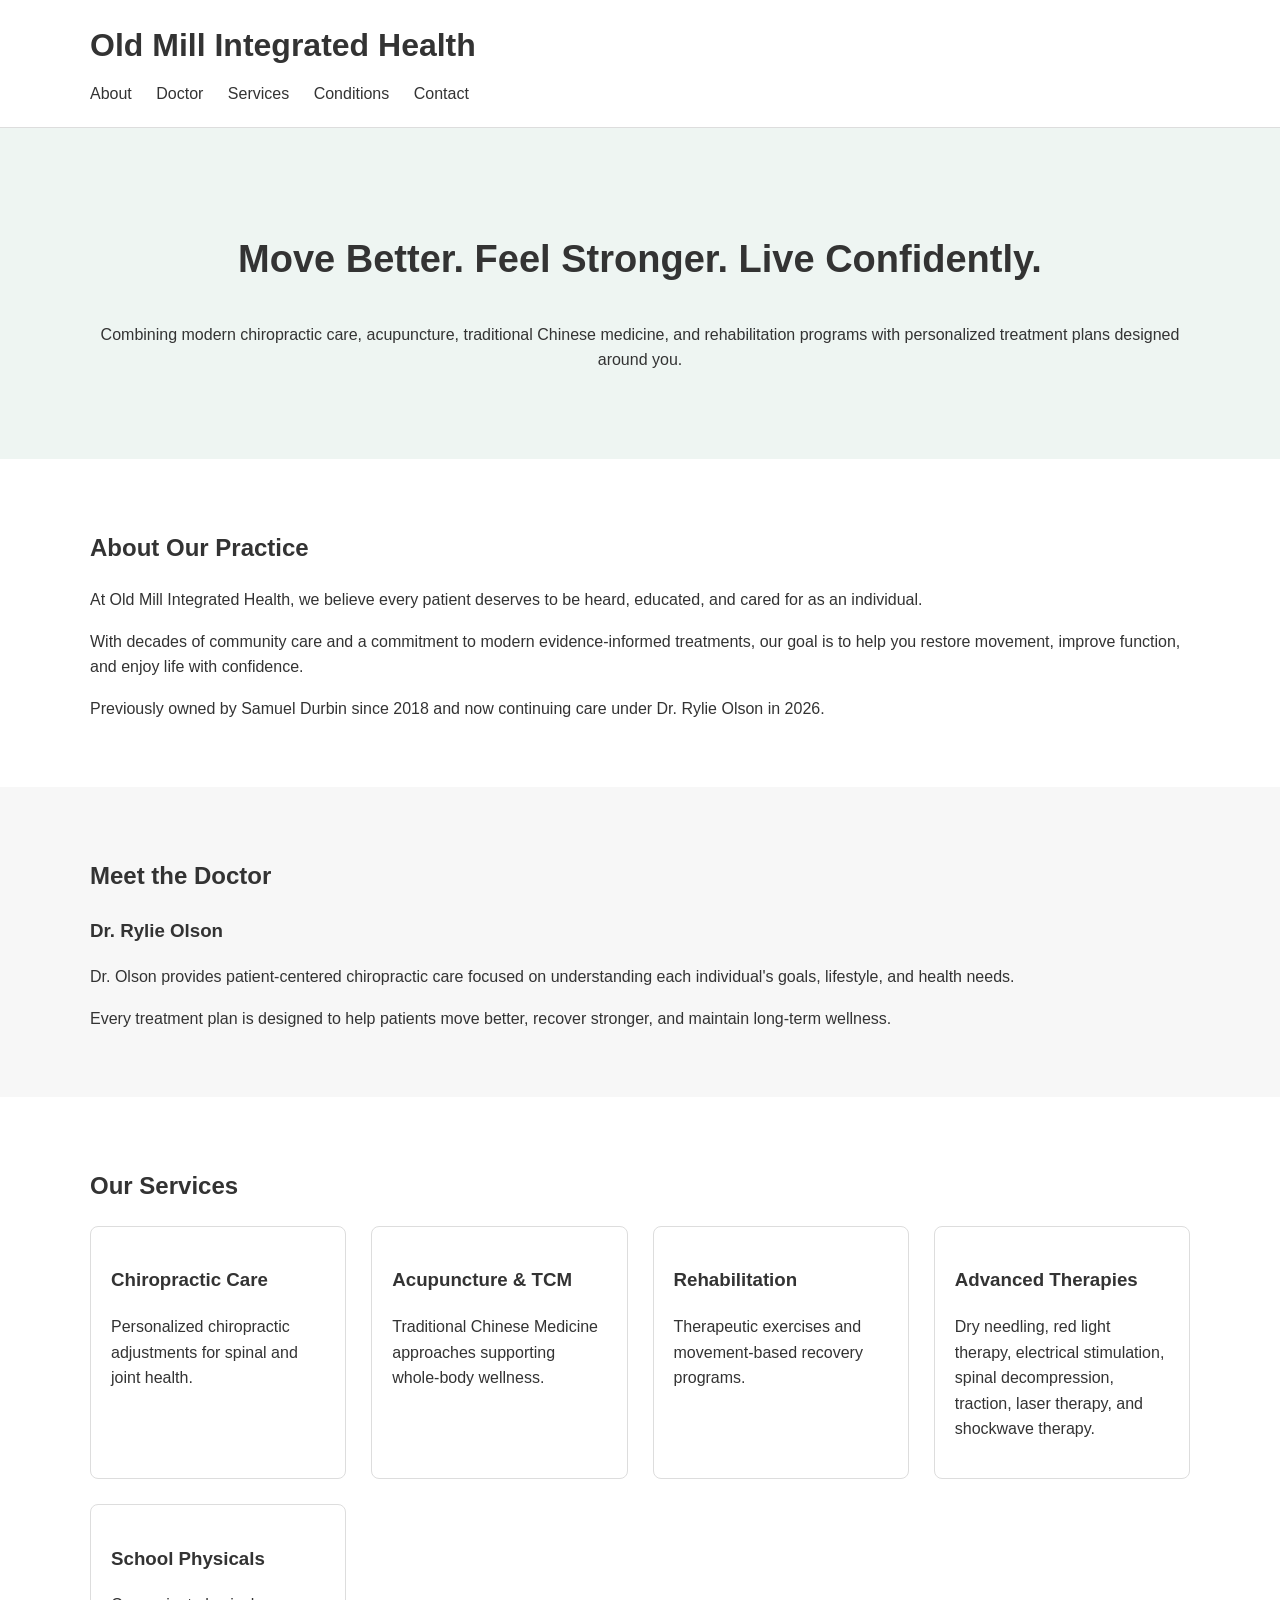
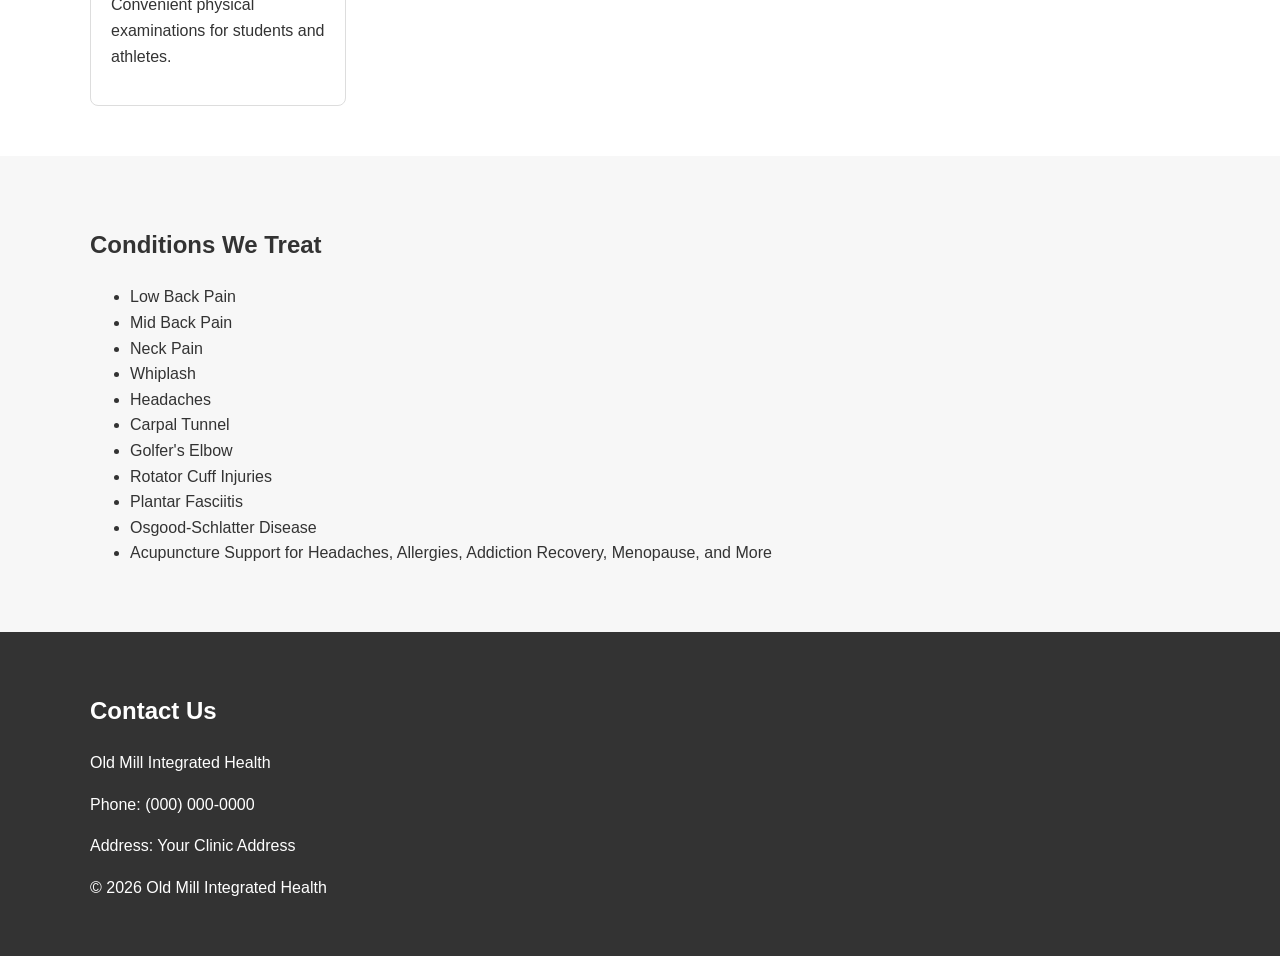
<file: index.html>
<!DOCTYPE html>
<html lang="en">
<head>
    <meta charset="UTF-8">
    <meta name="viewport" content="width=device-width, initial-scale=1.0">
    <title>Old Mill Integrated Health</title>
    <link rel="stylesheet" href="style.css">
</head>

<body>

<header>
    <div class="container">
        <h1>Old Mill Integrated Health</h1>
        <nav>
            <a href="#about">About</a>
            <a href="#doctor">Doctor</a>
            <a href="#services">Services</a>
            <a href="#conditions">Conditions</a>
            <a href="#contact">Contact</a>
        </nav>
    </div>
</header>


<section class="hero">
    <div class="container">
        <h2>Move Better. Feel Stronger. Live Confidently.</h2>
        <p>
            Combining modern chiropractic care, acupuncture, traditional Chinese medicine,
            and rehabilitation programs with personalized treatment plans designed around you.
        </p>
    </div>
</section>


<section id="about" class="section">
    <div class="container">
        <h2>About Our Practice</h2>

        <p>
            At Old Mill Integrated Health, we believe every patient deserves to be heard,
            educated, and cared for as an individual.
        </p>

        <p>
            With decades of community care and a commitment to modern evidence-informed
            treatments, our goal is to help you restore movement, improve function,
            and enjoy life with confidence.
        </p>

        <p>
            Previously owned by Samuel Durbin since 2018 and now continuing care under
            Dr. Rylie Olson in 2026.
        </p>

    </div>
</section>


<section id="doctor" class="section light">
    <div class="container">
        <h2>Meet the Doctor</h2>

        <h3>Dr. Rylie Olson</h3>

        <p>
            Dr. Olson provides patient-centered chiropractic care focused on understanding
            each individual's goals, lifestyle, and health needs.
        </p>

        <p>
            Every treatment plan is designed to help patients move better,
            recover stronger, and maintain long-term wellness.
        </p>

    </div>
</section>


<section id="services" class="section">

    <div class="container">

        <h2>Our Services</h2>

        <div class="grid">

            <div>
                <h3>Chiropractic Care</h3>
                <p>Personalized chiropractic adjustments for spinal and joint health.</p>
            </div>

            <div>
                <h3>Acupuncture & TCM</h3>
                <p>Traditional Chinese Medicine approaches supporting whole-body wellness.</p>
            </div>

            <div>
                <h3>Rehabilitation</h3>
                <p>Therapeutic exercises and movement-based recovery programs.</p>
            </div>

            <div>
                <h3>Advanced Therapies</h3>
                <p>
                    Dry needling, red light therapy, electrical stimulation,
                    spinal decompression, traction, laser therapy, and shockwave therapy.
                </p>
            </div>

            <div>
                <h3>School Physicals</h3>
                <p>Convenient physical examinations for students and athletes.</p>
            </div>

        </div>

    </div>

</section>



<section id="conditions" class="section light">

<div class="container">

<h2>Conditions We Treat</h2>

<ul>
<li>Low Back Pain</li>
<li>Mid Back Pain</li>
<li>Neck Pain</li>
<li>Whiplash</li>
<li>Headaches</li>
<li>Carpal Tunnel</li>
<li>Golfer's Elbow</li>
<li>Rotator Cuff Injuries</li>
<li>Plantar Fasciitis</li>
<li>Osgood-Schlatter Disease</li>
<li>Acupuncture Support for Headaches, Allergies, Addiction Recovery, Menopause, and More</li>
</ul>

</div>

</section>



<footer id="contact">

<div class="container">

<h2>Contact Us</h2>

<p>
Old Mill Integrated Health
</p>

<p>
Phone: (000) 000-0000
</p>

<p>
Address: Your Clinic Address
</p>

<p>
© 2026 Old Mill Integrated Health
</p>

</div>

</footer>


</body>
</html>
</file>
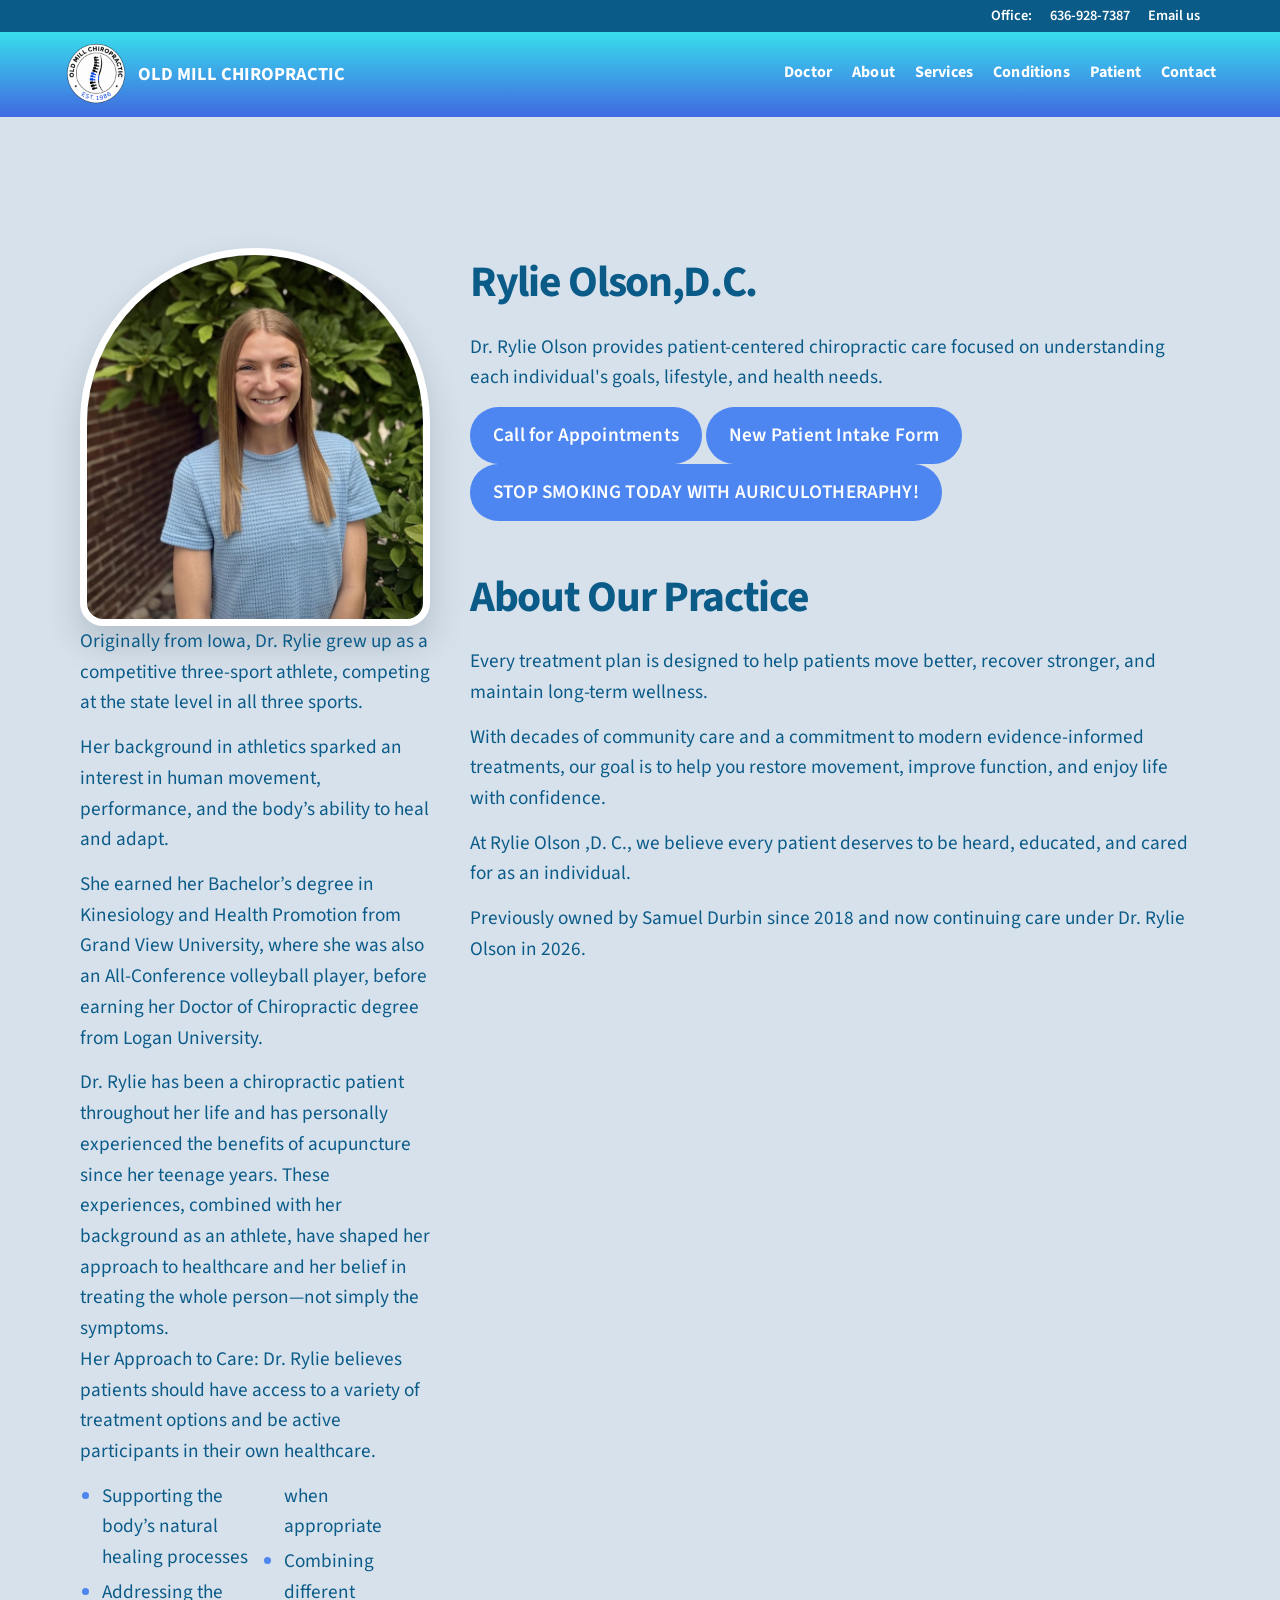
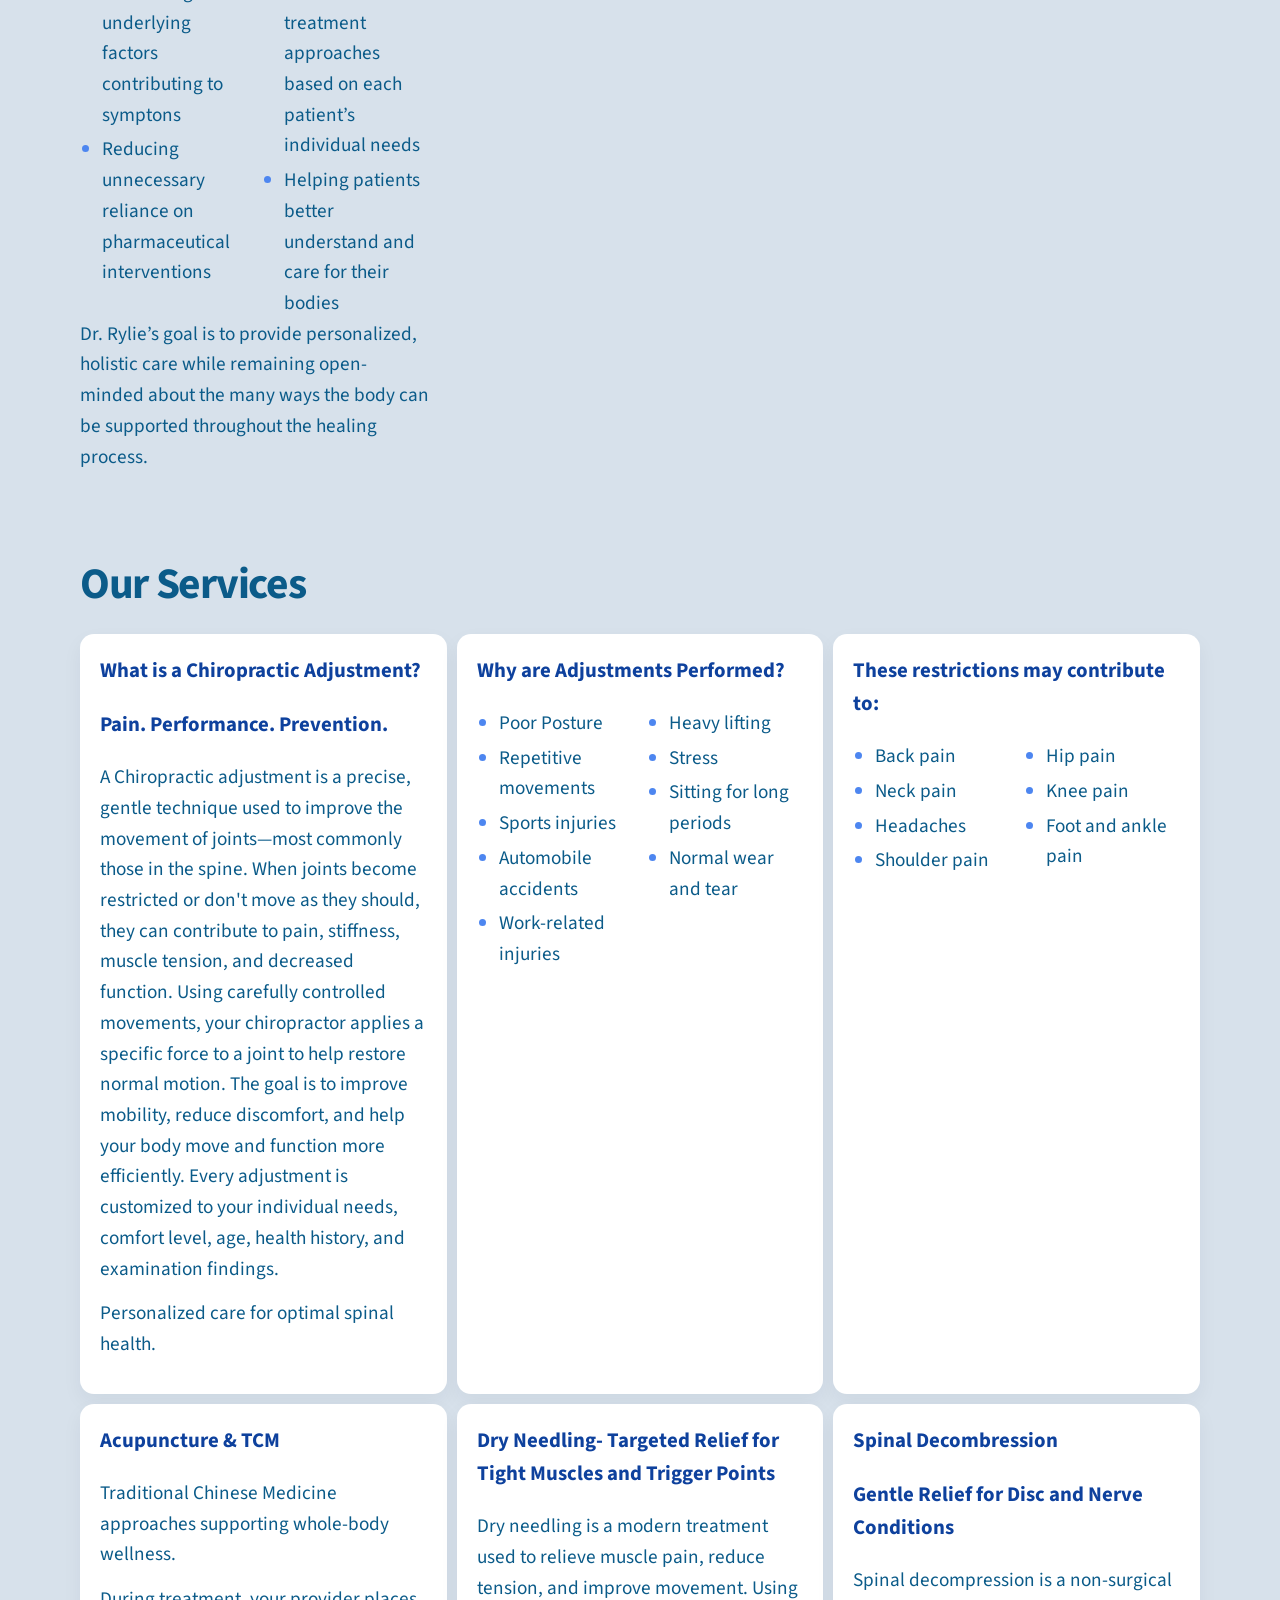
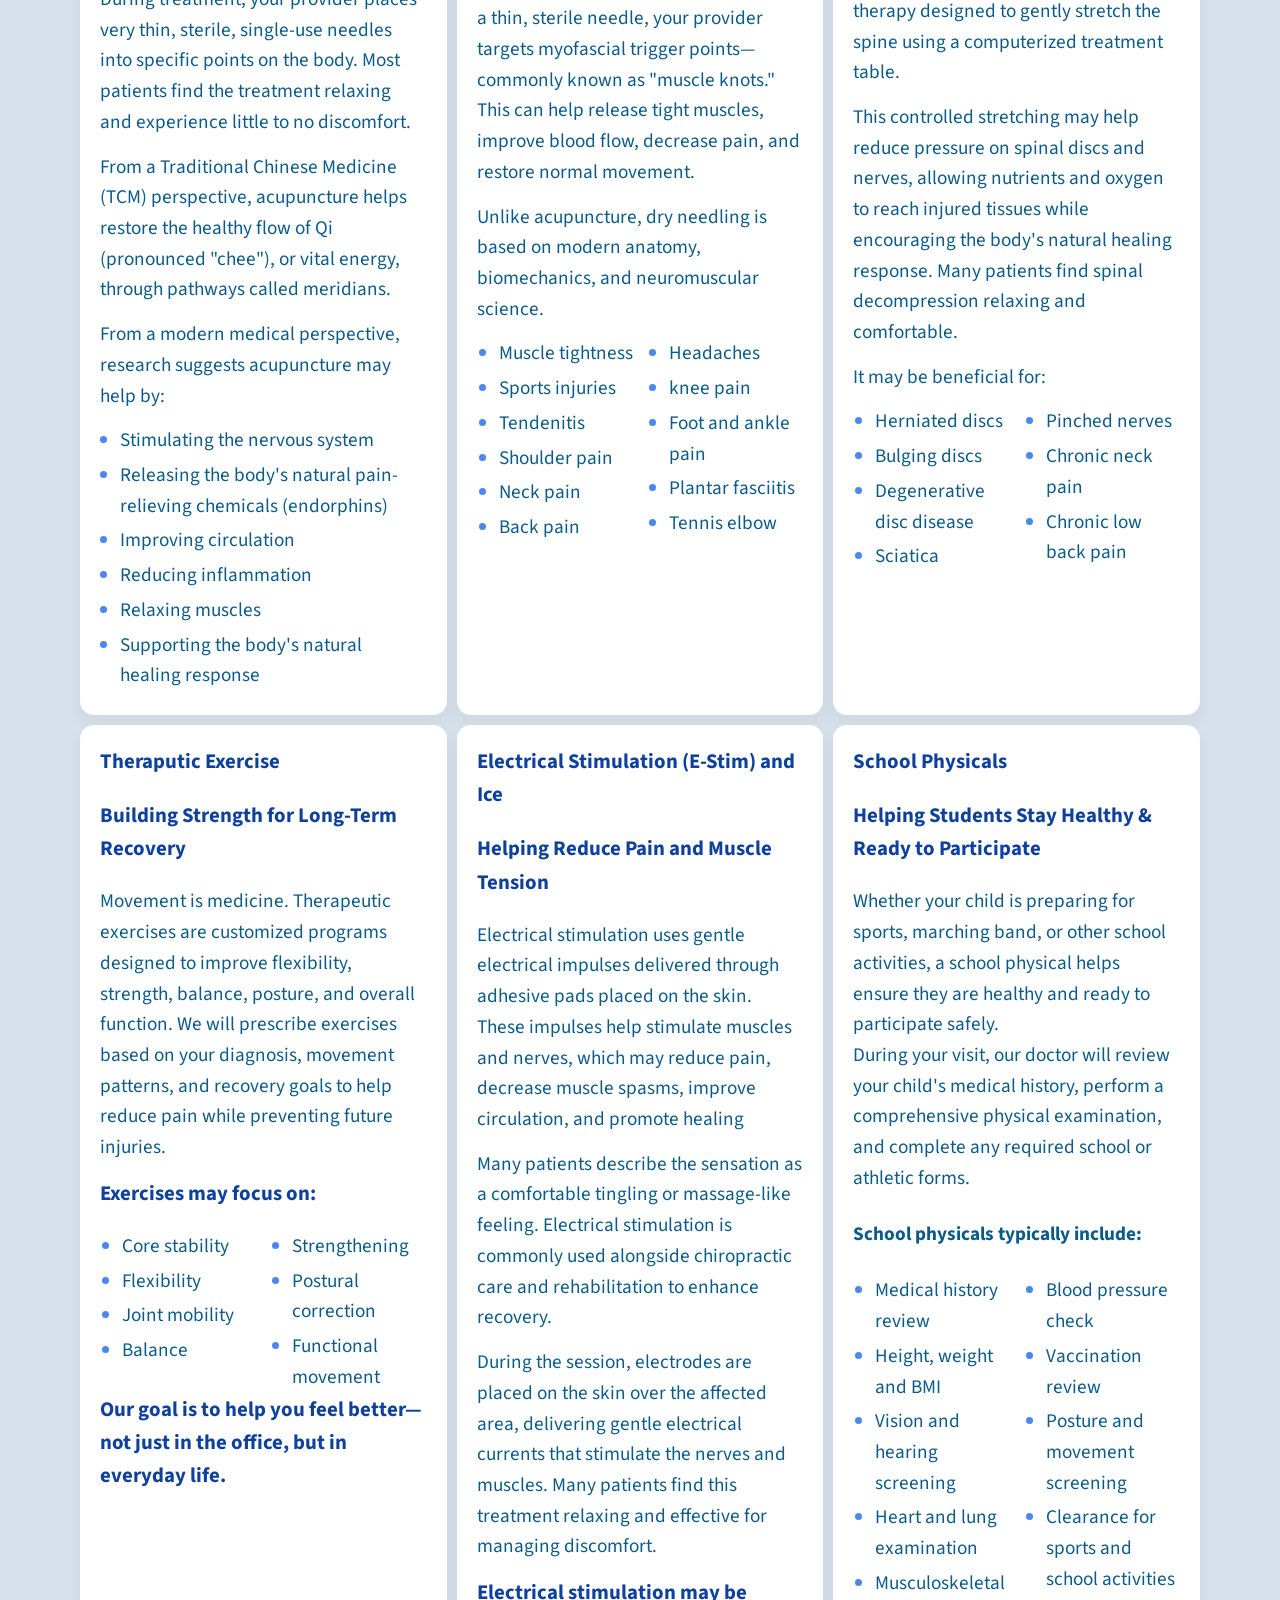
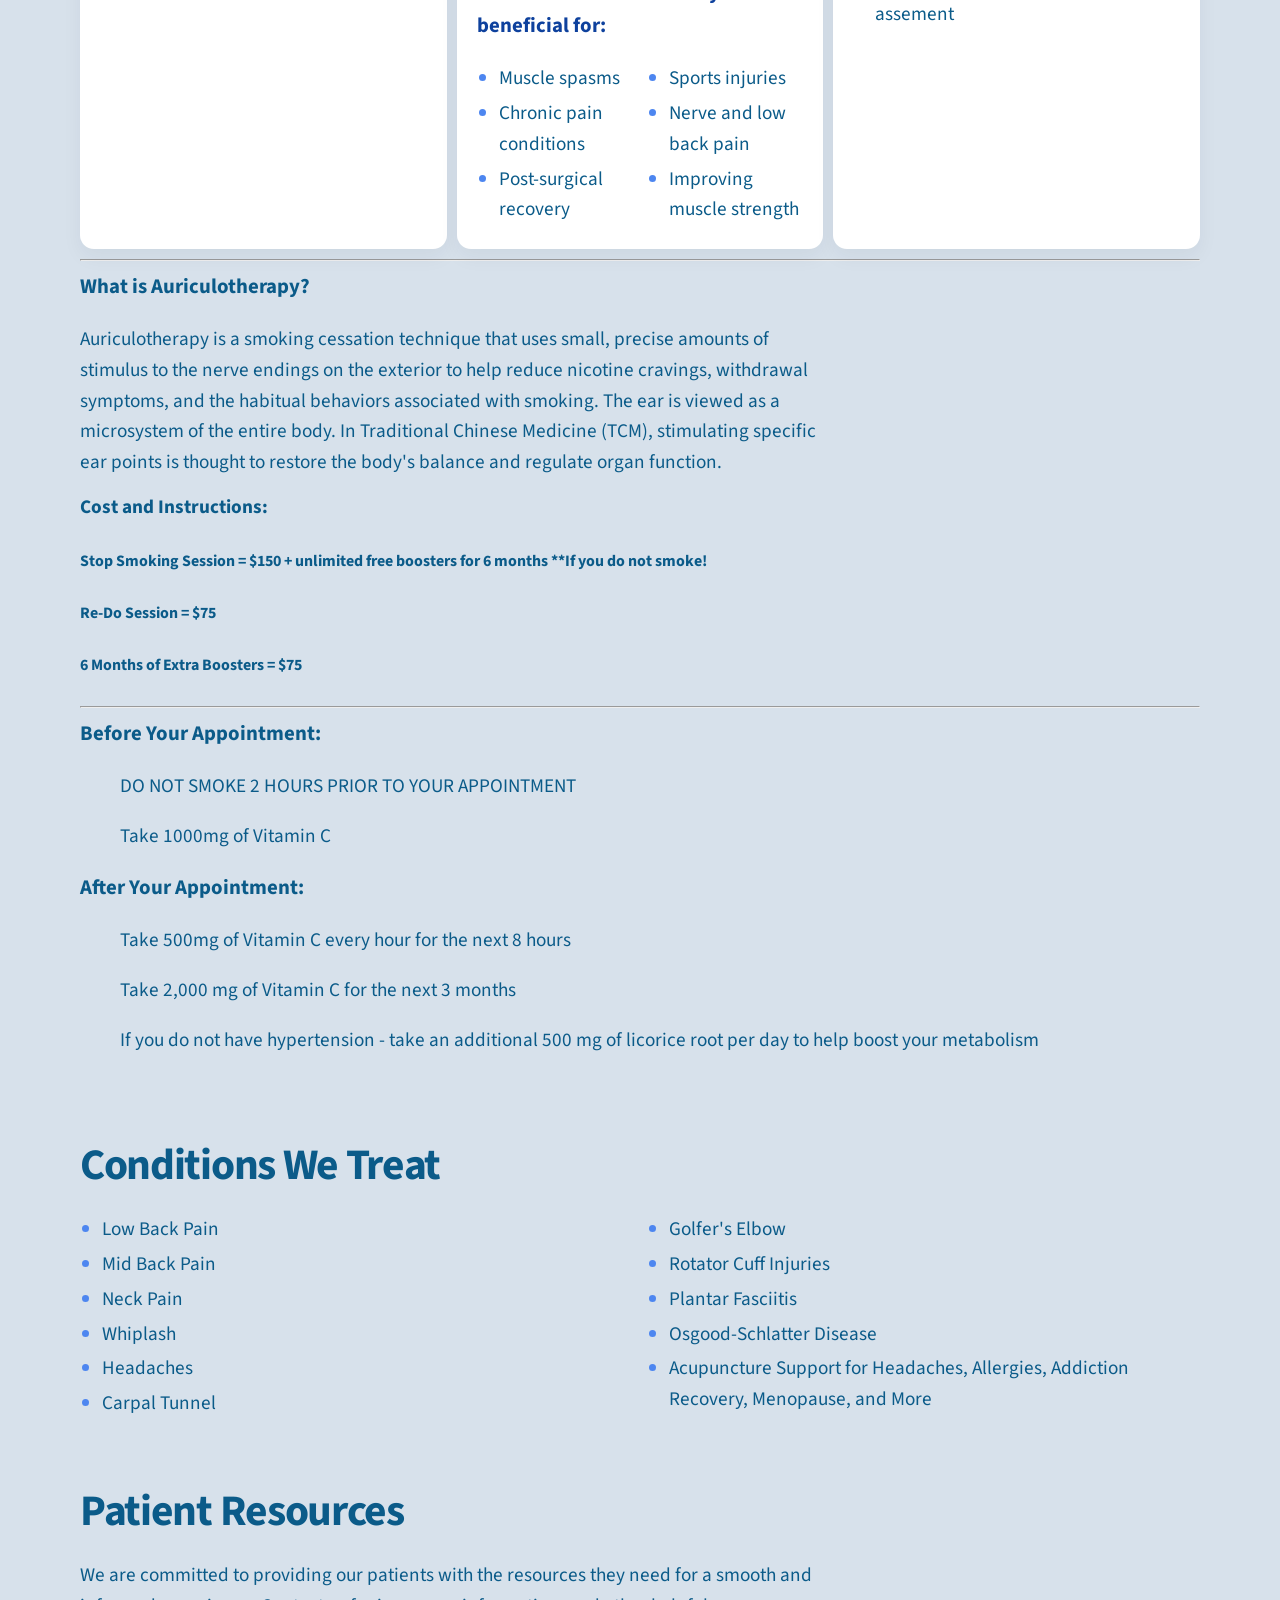
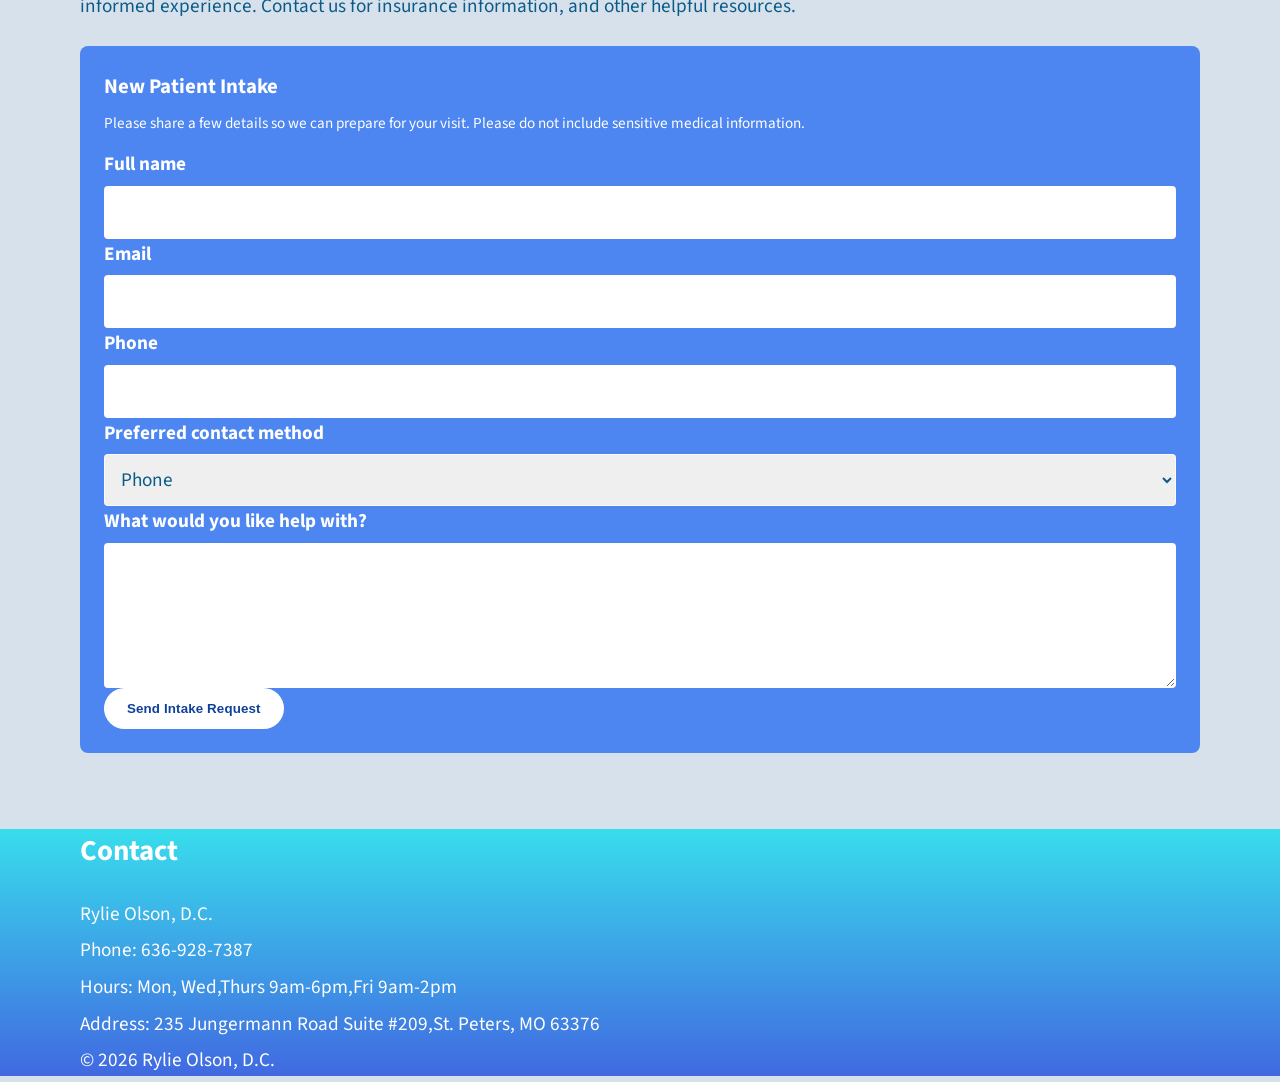
<file: docs/index.html>
<!DOCTYPE html>
<html lang="en">

<head>
    <meta charset="UTF-8">
    <meta name="viewport" content="width=device-width, initial-scale=1.0">
    <title>RylieOlson,D.C.</title>
    <link rel="preconnect" href="https://fonts.googleapis.com">
    <link rel="preconnect" href="https://fonts.gstatic.com" crossorigin>
    <link
        href="https://fonts.googleapis.com/css2?family=Source+Sans+3:opsz,wght@8..60,400;8..60,500;8..60,600;8..60,700&display=swap"
        rel="stylesheet">
    <link rel="stylesheet" href="style.css">
</head>

<body>
    <div class="top-contact">
        <div class="container">
            <span>Office:</span>
            <a href="tel:6369287387" aria-label="Call 636-928-7387">636-928-7387</a>
            <a href="mailto:dr.rylieolson@gmail.com" aria-label="Email us">Email us</a>
        </div>
    </div>

    <nav class="navbar" aria-label="Primary navigation">
        <div class="container-fluid">
            <a class="navbar-brand" href="#doctor" aria-label="Old Mill Chiropractic home">
                <img src="img/old-mill-chiropractic-logo.png" alt="Old Mill Chiropractic">
                <span class="brand-name">OLD MILL CHIROPRACTIC</span>
            </a>
            <button class="navbar-toggler" type="button" aria-controls="navbarNav" aria-expanded="false"
                aria-label="Open navigation menu">
                <span aria-hidden="true"></span>
                <span aria-hidden="true"></span>
                <span aria-hidden="true"></span>
            </button>
            <div class="navbar-collapse" id="navbarNav">
                <div id="site-navigation" tabindex="-1">
                    <ul class="navbar-nav">
                        <li class="nav-item"><a class="nav-link" href="#doctor">Doctor</a></li>
                        <li class="nav-item"><a class="nav-link" href="#about">About</a></li>
                        <li class="nav-item dropdown">
                            <button class="nav-link dropdown-toggle" type="button" aria-expanded="false"
                                aria-controls="services-menu">Services</button>
                            <ul class="dropdown-menu" id="services-menu">
                                <li><a class="dropdown-item" href="#services">Services</a></li>
                                <li><a class="dropdown-item" href="#chiropractic-adjustments">Chiropractic
                                        Adjustments</a></li>
                                <li><a class="dropdown-item" href="#acupuncture">Acupuncture &amp; TCM</a></li>
                                <li><a class="dropdown-item" href="#dry-needling">Dry Needling</a></li>
                                <li><a class="dropdown-item" href="#spinal-decompression">Spinal Decompression</a></li>
                                <li><a class="dropdown-item" href="#therapeutic-exercise">Therapeutic Exercise</a></li>
                               <li><a class="dropdown-item" href="#electrical-stimulation">Electrical Stimulation</a></li></li>
                                <li><a class="dropdown-item" href="#auriculotherapy">Auriculotherapy</a></li>
                                <li><a class="dropdown-item" href="#school-physicals">School Physicals</a></li>
                                
                            
                            </ul>
                        </li>
                        <li class="nav-item dropdown">
                            <button class="nav-link dropdown-toggle" type="button" aria-expanded="false"
                                aria-controls="conditions-menu">Conditions</button>
                            <ul class="dropdown-menu" id="conditions-menu">
                                <li><a class="dropdown-item" href="#conditions">Conditions We Treat</a></li>
                                <li><a class="dropdown-item" href="#low-back-pain">Low Back Pain</a></li>
                                <li><a class="dropdown-item" href="#mid-back-pain">Mid Back Pain</a></li>
                                <li><a class="dropdown-item" href="#neck-pain">Neck Pain</a></li>
                                <li><a class="dropdown-item" href="#whiplash">Whiplash</a></li>
                                <li><a class="dropdown-item" href="#headaches">Headaches</a></li>
                                <li><a class="dropdown-item" href="#carpal-tunnel">Carpal Tunnel</a></li>
                                <li><a class="dropdown-item" href="#golfers-elbow">Golfer's Elbow</a></li>
                                <li><a class="dropdown-item" href="#rotator-cuff-injuries">Rotator Cuff Injuries</a> </li>
                                <li><a class="dropdown-item" href="#plantar-fasciitis">Plantar Fasciitis</a></li>
                                <li><a class="dropdown-item" href="#osgood-schlatter-disease">Osgood-Schlatter Disease</a></li>
                                <li><a class="dropdown-item" href="#acupuncture-support">Acupuncture Support</a></li>
                            </ul>
                        </li>
                        <li class="nav-item"><a class="nav-link" href="#patients">Patient</a></li>
                        <li class="nav-item"><a class="nav-link" href="#contact">Contact</a></li>
                    </ul>
                </div>
            </div>
        </div>
    </nav>

    <main id="main" class="section-main --linen">

        <section id="doctor" class="section">
            <div class="container doctor-layout">
                <div class="doctor-profile">
                    <img class="doctor-photo pt-100" src="img/rylie-olson-profile.jpg" alt="Dr. Rylie Olson photo">
                    <p>Originally from Iowa, Dr. Rylie grew up as a competitive three-sport athlete, competing at the
                        state level in all three sports.</p>
                    <p> Her background in athletics sparked an interest in human movement, performance, and the body’s
                        ability to heal and adapt.</p>
                    <p>
                        She earned her Bachelor’s degree in Kinesiology and Health Promotion from Grand View University,
                        where she was also an All-Conference volleyball player, before earning her Doctor of
                        Chiropractic degree from Logan University.
                    </p>
                    <p>
                        Dr. Rylie has been a chiropractic patient throughout her life and has personally experienced the
                        benefits of acupuncture since her teenage years. These experiences, combined with her background
                        as an athlete, have shaped her approach to healthcare and her belief in treating the whole
                        person—not simply the symptoms.<br>

                        Her Approach to Care:
                        Dr. Rylie believes patients should have access to a variety of treatment options and be active
                        participants in their own healthcare.<br>

                    
                    <ul class=" Her approach focuses">
                        
                        <li>Supporting the body’s natural healing processes</li>
                        <li>Addressing the underlying factors contributing to symptons</li>
                        <li>Reducing unnecessary reliance on pharmaceutical interventions when appropriate</li>
                        <li>Combining different treatment approaches based on each patient’s individual needs</li>
                        <li>Helping patients better understand and care for their bodies</li>
                    </ul>
                    <p>
                        Dr. Rylie’s goal is to provide personalized, holistic care while remaining open-minded about the
                        many ways the body can be supported throughout the healing process.
                    </p>
                </div>
                <div class="doctor-copy">
                    <h2> Rylie Olson,D.C. </h2>
                    <p>Dr. Rylie Olson provides patient-centered chiropractic care focused on understanding each
                        individual's goals, lifestyle, and health needs.
                    </p>
                   
                    <p>
                        <a class="button" href="tel:6369287387" aria-label="Call 636-928-7387">Call for Appointments</a>
                                                <a class="button" href="#patients">New Patient Intake Form</a>
                        <a class="button" href="#auriculotherapy">STOP SMOKING TODAY WITH AURICULOTHERAPHY!</a>
                          </p>
                    <section id="about" class="section">
                        <h2>About Our Practice</h2>
                        <p>Every treatment plan is designed to help patients move better, recover stronger, and maintain
                            long-term wellness.</p>

                        <p>With decades of community care and a commitment to modern evidence-informed treatments, our
                            goal is to help you restore movement, improve function, and enjoy life with confidence.</p>

                        <p>At Rylie Olson ,D. C., we believe every patient deserves to be heard, educated, and cared for
                            as an individual.</p>
                        <p>Previously owned by Samuel Durbin since 2018 and now continuing care under Dr. Rylie Olson in
                            2026.</p>
                    
                        
                    </p>
                </div>
            </div>
        </section>

        <section id="services" class="section">
            <div class="container">
                <h2>Our Services</h2>
                <div class="grid">
                    <div class="grid-container">
                       
                        <article id="chiropractic-adjustments">
                            <h3>What is a Chiropractic Adjustment?</h3>
                            <h3>Pain. Performance. Prevention. </h3>
                            <p>A Chiropractic adjustment is a precise, gentle technique used to improve the movement of
                                joints—most commonly those in the spine. When joints become restricted or don't move as
                                they should, they can contribute to pain, stiffness, muscle tension, and decreased
                                function.
                                Using carefully controlled movements, your chiropractor applies a specific force to a
                                joint to help restore normal motion. The goal is to improve mobility, reduce discomfort,
                                and help your body move and function more efficiently.
                                Every adjustment is customized to your individual needs, comfort level, age, health
                                history, and examination findings.</p>
                            <p>Personalized care for optimal spinal health.</p>
                        </article>
                        <article id="adjustment-reasons">
                            <h3>Why are Adjustments Performed?</h3>
                            <ul class="restrictive-list">
                                <li>Poor Posture</li>
                                <li>Repetitive movements</li>
                                <li>Sports injuries</li>
                                <li>Automobile accidents</li>
                                <li>Work-related injuries</li>
                                <li>Heavy lifting</li>
                                <li>Stress</li>
                                <li>Sitting for long periods</li>
                                <li>Normal wear and tear</li>
                            </ul>
                        </article>
                        <article id="related-conditions">
                            <h3> These restrictions may contribute to:</h3>
                            <ul class="contributing-restrictions-listlist">
                                <li>Back pain</li>
                                <li>Neck pain</li>
                                <li>Headaches</li>
                                <li>Shoulder pain</li>
                                <li>Hip pain</li>
                                <li>Knee pain</li>
                                <li>Foot and ankle pain</li>
                            </ul>
                        </article>

                        <article id="acupuncture">
                            <h3>Acupuncture &amp; TCM</h3>
                            <p>Traditional Chinese Medicine approaches supporting whole-body wellness.</p>
                            <p>During treatment, your provider places very thin, sterile, single-use needles into
                                specific points on the body. Most patients find the treatment relaxing and experience
                                little to no discomfort.</p>
                            <p>From a Traditional Chinese Medicine (TCM) perspective, acupuncture helps restore the
                                healthy flow of Qi (pronounced "chee"), or vital energy, through pathways called
                                meridians.</p>
                            <p>From a modern medical perspective, research suggests acupuncture may help by:</p>
                            <ul class="service-list">
                                <li>Stimulating the nervous system</li>
                                <li>Releasing the body's natural pain-relieving chemicals (endorphins)</li>
                                <li>Improving circulation</li>
                                <li>Reducing inflammation</li>
                                <li>Relaxing muscles</li>
                                <li>Supporting the body's natural healing response</li>
                            </ul>
                        </article>

                        <article id="dry-needling">
                            <h3>Dry Needling- Targeted Relief for Tight Muscles and Trigger Points</h3>
                            <p>Dry needling is a modern treatment used to relieve muscle pain, reduce tension, and
                                improve movement.
                                Using a thin, sterile needle, your provider targets myofascial trigger points—commonly
                                known as "muscle knots." This can help release tight muscles, improve blood flow,
                                decrease pain, and restore normal movement.
                            </p>
                            Unlike acupuncture, dry needling is based on modern anatomy, biomechanics, and neuromuscular
                            science.
                            </p>
                            <ul class="dry needling -helpful-list">
                                <li>Muscle tightness</li>
                                <li>Sports injuries</li>
                                <li>Tendenitis</li>
                                <li>Shoulder pain</li>
                                <li>Neck pain</li>
                                <li>Back pain</li>
                                <li>Headaches</li>
                                <li>knee pain</li>
                                <li>Foot and ankle pain</li>
                                <li>Plantar fasciitis</li>
                                <li>Tennis elbow</li>
                            </ul>
                        </article>
                        <article id="spinal-decompression">
                            <h3>Spinal Decombression</h3>
                            <h3>Gentle Relief for Disc and Nerve Conditions</h3>
                            <p>Spinal decompression is a non-surgical therapy designed to gently stretch the spine using
                                a computerized treatment table.
                            </p>
                            <p>This controlled stretching may help reduce pressure on spinal discs and nerves, allowing
                                nutrients and oxygen to reach injured tissues while encouraging the body's natural
                                healing response.
                                Many patients find spinal decompression relaxing and comfortable.
                            </p>
                            <p> It may be beneficial for:</p>
                            <ul>
                                <li>Herniated discs</li>
                                <li>Bulging discs</li>
                                <li>Degenerative disc disease</li>
                                <li>Sciatica</li>
                                <li>Pinched nerves</li>
                                <li>Chronic neck pain</li>
                                <li>Chronic low back pain</li>
                            </ul>
                        </article>
                        <article id="therapeutic-exercise">
                            <h3>Theraputic Exercise</h3>
                            <h3>Building Strength for Long-Term Recovery</h3>
                            <p>
                                Movement is medicine. Therapeutic exercises are customized programs designed to improve
                                flexibility, strength, balance, posture, and overall function.
                                We will prescribe exercises based on your diagnosis, movement patterns, and recovery
                                goals to help reduce pain while preventing future injuries.
                            </p>
                            <h3>Exercises may focus on:</h3>
                            <ul>
                                <li>Core stability</li>
                                <li>Flexibility</li>
                                <li>Joint mobility</li>
                                <li>Balance</li>
                                <li>Strengthening</li>
                                <li>Postural correction</li>
                                <li>Functional movement</li>
                            </ul>
                            <h3>Our goal is to help you feel better—not just in the office, but in everyday life.
                            </h3>
                        </article>
                        <article id="electrical-stimulation">
                            <h3>Electrical Stimulation (E-Stim) and Ice</h3>
                            <h3>Helping Reduce Pain and Muscle Tension</h3>
                            <p>Electrical stimulation uses gentle electrical impulses delivered through adhesive pads placed on the skin.
                                These impulses help stimulate muscles and nerves, which may reduce pain, decrease muscle spasms, improve circulation, and promote healing
                            </p>
                            <p> Many patients describe the sensation as a comfortable tingling or massage-like feeling.
                                Electrical stimulation is commonly used alongside chiropractic care and rehabilitation to enhance recovery.
                            </p>
                           
                            <p>During the session, electrodes are placed on the skin over the affected area, delivering gentle
                                electrical currents that stimulate the nerves and muscles. Many patients find this treatment
                                relaxing and effective for managing discomfort.
                            </p>
                            <h3>Electrical stimulation may be beneficial for:</h3>
                            <ul>
                                <li>Muscle spasms</li>
                                <li>Chronic pain conditions</li>
                                <li>Post-surgical recovery</li>
                                <li>Sports injuries</li>
                                <li>Nerve and low back pain</li>
                                <li>Improving muscle strength</li>
                            </ul>
                        </article>
                         <article id="school-physicals">
                            <h3>School Physicals</h3>
                            <h3>Helping Students Stay Healthy & Ready to Participate
                            </h3>
                            <p>Whether your child is preparing for sports, marching band, or other school activities, a
                                school physical helps ensure they are healthy and ready to participate safely.<br>
                                During your visit, our doctor will review your child's medical history, perform a
                                comprehensive physical examination, and complete any required school or athletic forms.
                            </p>
                            <h4> School physicals typically include:</h4>
                            <ul>
                                <li>Medical history review</li>
                                <li>Height, weight and BMI</li>
                                <li>Vision and hearing screening</li>
                                <li>Heart and lung examination</li>
                                <li>Musculoskeletal assement</li>
                                <li>Blood pressure check</li>
                                <li>Vaccination review</li>
                                <li>Posture and movement screening</li>
                                <li>Clearance for sports and school activities</li>
                            </ul>
                        </article>
                    </div>   
                </div>
                <hr>
                 <div id="auriculotherapy">
                    <div>
                        <h3> What is Auriculotherapy?</h3>
                           <p> Auriculotherapy is a smoking cessation technique that uses small, precise amounts of stimulus to the nerve endings on the exterior to help reduce nicotine cravings, withdrawal symptoms, and the habitual behaviors associated with smoking. The ear is viewed as a microsystem of the entire body. In Traditional Chinese Medicine (TCM), stimulating specific ear points is thought to restore the body's balance and regulate organ function.
                            </p>
                            <p><strong>Cost and Instructions:</strong></p>
                                <h5>Stop Smoking Session = $150 + unlimited free boosters for 6 months **If you do not smoke!</h5>
                                <h5>Re-Do Session = $75</h5>
                               <h5> 6 Months of Extra Boosters = $75</h5>
                                <hr>
                               <h3>Before Your Appointment:</h3>
                                        <ol>DO NOT SMOKE 2 HOURS PRIOR TO YOUR APPOINTMENT</ol>
                                        <ol>Take 1000mg of Vitamin C</ol>    
                                
                                <h3>After Your Appointment: </h3>
                                        <ol>Take 500mg of Vitamin C every hour for the next 8 hours</ol>
                                        <ol>Take 2,000 mg of Vitamin C for the next 3 months</ol>
                                        <ol>If you do not have hypertension - take an additional 500 mg of licorice root per day to help boost your metabolism</ol>    
                    </div>
                </div>
        </section>
        <section id="conditions" class="section --linen">
            <div class="container">
                <h2>Conditions We Treat</h2>
                <ul>
                    <li id="low-back-pain">Low Back Pain</li>
                    <li id="mid-back-pain">Mid Back Pain</li>
                    <li id="neck-pain">Neck Pain</li>
                    <li id="whiplash">Whiplash</li>
                    <li id="headaches">Headaches</li>
                    <li id="carpal-tunnel">Carpal Tunnel</li>
                    <li id="golfers-elbow">Golfer's Elbow</li>
                    <li id="rotator-cuff-injuries">Rotator Cuff Injuries</li>
                    <li id="plantar-fasciitis">Plantar Fasciitis</li>
                    <li id="osgood-schlatter-disease">Osgood-Schlatter Disease</li>
                    <li id="acupuncture-support">Acupuncture Support for Headaches, Allergies, Addiction Recovery, Menopause, and More</li>
                </ul>
            </div>
        </section>

        <section id="patients" class="section --white">
            <div class="container">
                <h2>Patient Resources</h2>
                <p>We are committed to providing our patients with the resources they need for a smooth and informed
                    experience. Contact us for insurance information, and other helpful resources.
                </p>
                 <section class="patient-intake" aria-labelledby="patient-intake-heading">
                        <h3 id="patient-intake-heading">New Patient Intake</h3>
                        <p>Please share a few details so we can prepare for your visit. Please do not include sensitive medical information.</p>
                        <form action="mailto:dr.rylieolson@gmail.com" method="post" enctype="text/plain">
                            <div class="intake-field">
                                <label for="patient-name">Full name</label>
                                <input id="patient-name" name="patient-name" type="text" autocomplete="name" required>
                            </div>
                            <div class="intake-field">
                                <label for="patient-email">Email</label>
                                <input id="patient-email" name="patient-email" type="email" autocomplete="email" required>
                            </div>
                            <div class="intake-field">
                                <label for="patient-phone">Phone</label>
                                <input id="patient-phone" name="patient-phone" type="tel" autocomplete="tel" required>
                            </div>
                            <div class="intake-field">
                                <label for="preferred-contact">Preferred contact method</label>
                                <select id="preferred-contact" name="preferred-contact">
                                    <option value="phone">Phone</option>
                                    <option value="email">Email</option>
                                </select>
                            </div>
                            <div class="intake-field intake-field-wide">
                                <label for="visit-reason">What would you like help with?</label>
                                <textarea id="visit-reason" name="visit-reason" rows="4"></textarea>
                            </div>
                            <button class="button intake-submit" type="submit">Send Intake Request</button>
                        </form>
                    </section>

           </div>
        </section>
    </main>

    <footer id="contact">
        <div class="container">
            <h2>Contact</h2>
            <p>Rylie Olson, D.C.</p>
            <p>Phone: 636-928-7387</p>
            <p>Hours: Mon, Wed,Thurs 9am-6pm,Fri 9am-2pm </p>
            <p>Address: 235 Jungermann Road Suite #209,St. Peters, MO 63376 </p>
            <p>&copy; 2026 Rylie Olson, D.C.</p>
        </div>
    </footer>
    <script>
        const navToggle = document.querySelector('.navbar-toggler');
        const navCollapse = document.querySelector('.navbar-collapse');
        const dropdownToggles = document.querySelectorAll('.dropdown-toggle');

        const closeDropdowns = () => {
            dropdownToggles.forEach((toggle) => {
                document.getElementById(toggle.getAttribute('aria-controls')).classList.remove('is-open');
                toggle.setAttribute('aria-expanded', 'false');
            });
        };

        navToggle.addEventListener('click', () => {
            const isOpen = navCollapse.classList.toggle('is-open');
            navToggle.setAttribute('aria-expanded', isOpen);
            navToggle.setAttribute('aria-label', isOpen ? 'Close navigation menu' : 'Open navigation menu');
        });

        dropdownToggles.forEach((toggle) => {
            toggle.addEventListener('click', () => {
                const menu = document.getElementById(toggle.getAttribute('aria-controls'));
                const isOpen = !menu.classList.contains('is-open');
                closeDropdowns();
                menu.classList.toggle('is-open', isOpen);
                toggle.setAttribute('aria-expanded', isOpen);
            });
        });

        document.querySelectorAll('.nav-link:not(.dropdown-toggle), .dropdown-item').forEach((link) => {
            link.addEventListener('click', () => {
                closeDropdowns();
                navCollapse.classList.remove('is-open');
                navToggle.setAttribute('aria-expanded', 'false');
            });
        });

        document.addEventListener('click', (event) => {
            if (!event.target.closest('.dropdown')) {
                closeDropdowns();
            }
        });

        document.addEventListener('keydown', (event) => {
            if (event.key === 'Escape') {
                closeDropdowns();
            }
        });

        document.querySelectorAll('.back-to-nav').forEach((link) => {
            link.addEventListener('click', (event) => {
                event.preventDefault();
                window.scrollTo({ top: 0, behavior: 'smooth' });
                document.getElementById('site-navigation').focus({ preventScroll: true });
            });
        });
    </script>
</body>

</html>
</file>
<file: style.css>
* {
    box-sizing: border-box;
}

body {
    margin: 0;
    font-family: Arial, Helvetica, sans-serif;
    color: #333;
    line-height: 1.6;
}


.container {
    width: 90%;
    max-width: 1100px;
    margin: auto;
}


header {
    background: white;
    padding: 20px 0;
    border-bottom: 1px solid #ddd;
}


header h1 {
    margin: 0;
}


nav {
    margin-top: 10px;
}


nav a {
    margin-right: 20px;
    text-decoration: none;
    color: #333;
}


.hero {
    padding: 70px 0;
    background: #eef5f2;
    text-align: center;
}


.hero h2 {
    font-size: 38px;
}


.section {
    padding: 50px 0;
}


.light {
    background: #f7f7f7;
}


.grid {
    display: grid;
    grid-template-columns: repeat(auto-fit, minmax(250px,1fr));
    gap: 25px;
}


.grid div {
    padding: 20px;
    border: 1px solid #ddd;
    border-radius: 8px;
}


footer {
    background: #333;
    color: white;
    padding: 40px 0;
}


@media(max-width:700px){

    nav a {
        display:block;
        margin:10px 0;
    }

    .hero h2 {
        font-size:28px;
    }

}
</file>
<file: docs/style.css>
:root {
    --ink: #0b5b89;
    --blue: #4d86f0;
    --blue-dark: #0e419d;
    --mist: #eef5ff;
    --cream: #fcfbf7;
    --white: #ffffff;
    --linen: #d7e1eb;
    --muted: #38ddec;
    --teal: teal;
    --top-contact-height: 2rem;
}

* { box-sizing: border-box; }
html { scroll-behavior: smooth; }

body {
    margin: 0;
    padding-top: 5rem;
    font-family: "Source Sans 3", "Avenir Next", "Segoe UI", sans-serif;
    font-size: 1.20rem;
    color: var(--ink);
    background: var(--linen);
    line-height: 1.6;
    -webkit-font-smoothing: antialiased;
}
.container { width: min(90%, 1120px); margin: auto; }
.top-banner {
    align-items: center;
    background: var(--ink);
    display: flex;
    font-size: 0.9rem;
    font-weight: 400;
    left: 0;
    min-height: 3rem;
    padding: 0.65rem clamp(1rem, 5vw, 4rem);
    position: fixed;
    top: 0;
    width: 100%;
    z-index: 1100;
}
.top-banner .container-fluid,
.top-banner .row { width: 100%; }
.top-contact a {
    color: var(--white);
    text-decoration: none;
}
.top-contact {
    background: var(--ink);
    color: var(--white);

    font-size: 0.9rem;
    font-weight: 600;
    left: 0;
    line-height: 1.2;
    height: var(--top-contact-height);
    padding: 0;
    position: fixed;
    right: 0;
    top: 0;
    width: 100%;
    z-index: 1100;
}
.top-contact .container{
    align-items: center;
    display: flex;
    gap: 18px;
    height: 100%;
    justify-content: flex-end;
}
.top-contact a:hover, .top-contact a:focus-visible {
    color: var(--mist);
}

.top-banner a {
    color: var(--white);
    text-decoration: none;
}
.top-banner a:hover,
.top-banner a:focus-visible { color: var(--mist); }
.text-end { text-align:end; }
 
header {
    background: linear-gradient(to bottom, var(--muted) 0%, royalblue 100%);
    width: 100%;
    z-index: 1000;
}
.header .container { display: flex; align-items: center; justify-content: space-between; gap: 24px; }
/*.brand { display: block; width: min(2000px, 7vw); }
.brand img { display: block; width: 40px; height: auto; }*/

.navbar {
    background: linear-gradient(to bottom, var(--muted) 0%, royalblue 100%);
    left: 0;
    padding: 0.65rem clamp(1rem, 5vw, 4rem);
    position: fixed;
    top: var(--top-contact-height);
    width: 100%;
    z-index: 1000;
}
.navbar > .container-fluid {
    align-items: center;
    display: flex;
    justify-content: space-between;
    width: 100%;
}
.navbar-brand {
    align-items: center;
    display: flex;
    flex: 0 0 auto;
    gap: 10px;
    min-width: 0;
    padding: 0;
    text-decoration: none;
}
.navbar-brand img {
    display: block;
    height: clamp(3.25rem, 5vw, 4.5rem);
    object-fit: contain;
    width: clamp(3.25rem, 5vw, 4.5rem);
}
.brand-name {
    color: var(--white);
    font-size: clamp(.8rem, 1.5vw, 1.15rem);
    font-weight: 700;
    line-height: 1.1;
  /*  max-width: 12rem;*/
}
.navbar-toggler {
    align-items: center;
    background: transparent;
    border: 1px solid rgba(255, 255, 255, .8);
    border-radius: 4px;
    cursor: pointer;
    display: none;
    flex-direction: column;
    gap: 4px;
    justify-content: center;
    min-height: 40px;
    min-width: 44px;
    padding: 8px;
}
.navbar-toggler span { background: var(--white); display: block; height: 2px; width: 22px; }
.navbar-toggler:hover,
.navbar-toggler:focus-visible { background: rgba(255, 255, 255, .16); outline: 2px solid var(--white); outline-offset: 2px; }

.navbar-collapse { margin-left: auto; }
.navbar-nav { align-items: center; display: flex; gap: 6px 20px; list-style: none; margin: 0; padding: 0; }
.nav-item { position: relative; }
.nav-link,
.dropdown-item { color: var(--white); font: inherit; font-size: 1rem; font-weight: 700; letter-spacing: .01em; text-decoration: none; }
.nav-link { background: transparent; border: 0; cursor: pointer; display: block; padding: 10px 0; }
.nav-link:hover,
.nav-link:focus-visible,
.dropdown-item:hover,
section.dropdown-toggle::after { content: '+'; display: inline-block; font-size: 1.1rem; margin-left: 6px; }
.dropdown-toggle[aria-expanded="true"]::after { content: '-'; }
.dropdown-menu { background: var(--white); border: 1px solid var(--linen); border-radius: 4px; box-shadow: 0 10px 20px rgba(11, 91, 137, .18); columns: 1; display: none; list-style: none; margin: 0; min-width: 155px; padding: 6px 0; position: absolute; right: 0; top: 100%; z-index: 1010; }
.dropdown-menu.is-open { display: block; }
.dropdown-item { color: var(--ink); display: block; font-size: .95rem; padding: 7px 12px; }
.dropdown-item:hover,
.dropdown-item:focus-visible { background: var(--mist); color: var(--blue-dark); }
.section { padding: 28px 0; }
.main { background: var(--linen); padding: 56px 0; }

.button{padding:10px}
.button { background: var(--blue); border-radius: 999px; color: var(--white); display: inline-block; font-weight: 600; letter-spacing: .01em; padding: 13px 23px; text-decoration: none; transition: background .2s ease, transform .2s ease; }
.button:hover, .button:focus-visible { background: var(--blue-dark); transform: translateY(-2px); }
.back-to-nav { color: var(--teal); font-weight: 700; text-decoration: none; }
.back-to-nav:hover, .back-to-nav:focus-visible { color: var(--blue-dark); text-decoration: underline; }

.section { padding: 28px 0; }
.section,
.grid article,
#conditions li { scroll-margin-top: 9rem; }
#doctor { padding-top: 150px; padding-bottom: 18px; }
.section h2 { font-size: clamp(2rem, 3.4vw, 3rem); letter-spacing: -.03em; margin: 0 0 14px; }
.section p { margin: 0 0 14px; max-width: 760px; }
.section h3 { font-size: 1.30rem; margin-top: 0; }
.light { background: var(--white); }
.section-background { background: var(--linen); }
.doctor-layout { align-items: start; display: grid; grid-template-columns: minmax(250px, 350px) 1fr; gap: clamp(20px, 4vw, 40px); border-radius: 14px; padding: 18px 0; }
.doctor-profile { min-width: 0; }
.doctor-bio-list { columns: 1; font-size: .95rem; margin-top: 14px; padding-left: 20px; }
.doctor-copy > ul { display: none; }
.doctor-copy > :last-child { margin-bottom: 0; }
.doctor-photo { aspect-ratio: 1 / 1.08; border: 7px solid var(--white); border-radius: 180px 180px 24px 24px; box-shadow: 0 18px 35px rgba(16, 38, 58, .18); display: block; object-fit: cover; object-position: top; width: 100%; }

.patient-intake { background: var(--blue); border-radius: 8px; color: var(--white); margin: 24px 0; padding: 24px; }
.patient-intake h3 { color: var(--white); margin-bottom: 8px; }
.patient-intake p { font-size: .95rem; }
.intake-form { display: grid; gap: 14px; grid-template-columns: repeat(2, minmax(0, 1fr)); margin-top: 18px; }
.intake-field { display: grid; gap: 6px; }
.intake-field-wide { grid-column: 1 / -1; }
.intake-field label { font-weight: 700; }
.intake-field input,
.intake-field select,
.intake-field textarea { border: 1px solid rgba(255, 255, 255, .75); border-radius: 4px; color: var(--ink); font: inherit; padding: 10px 12px; width: 100%; }
.intake-field textarea { resize: vertical; }
.intake-submit { background: var(--white); border: 0; color: var(--blue-dark); cursor: pointer; justify-self: start; }
.intake-submit:hover,
.intake-submit:focus-visible { background: var(--mist); color: var(--blue-dark); }

.grid-container { display: grid; grid-template-columns: repeat(3, minmax(0, 1fr)); gap: 10px; }
.grid article { background: var(--white); border: 1px solid var(--line); border-radius: 14px; box-shadow: 0 8px 20px rgba(16, 38, 58, .05); padding: 20px; }
.grid h3 { color: var(--blue-dark); }


.service-list { columns: 1; margin: 0; padding-left: 20px; }

ul { columns: 2; gap: 36px; margin: 0; padding-left: 22px; }
li { margin-bottom: 4px; }
li::marker { color: var(--blue); }
.patients { background-color:var(--blue)}
footer { background: linear-gradient(to bottom, var(--muted) 0%, royalblue 100%); }
footer h2 { color: var(--white); }
footer p { margin:6px 0; color: var(--white);  }

@media (max-width: 1024px) {
    .navbar { padding-inline: 1.5rem; }
    .grid-container { grid-template-columns: repeat(2, minmax(0, 1fr)); }
}

@media (max-width: 720px) {
    body { padding-top: 5rem; }
    .navbar-brand img { height: 52px; width: 52px; }
    .navbar { padding: 0.5rem 1rem; }
    .navbar-toggler { display: flex; }
    .navbar-collapse { background: linear-gradient(to bottom, royalblue 0%, var(--blue-dark) 100%); display: none; left: 0; margin: 0; padding: 8px 1rem 14px; position: absolute; top: 100%; width: 100%; }
    .navbar-collapse.is-open { display: block; }
    .navbar-nav { align-items: stretch; flex-direction: column; gap: 0; }
    .nav-link { padding: 10px 0; text-align: left; width: 100%; }
    .dropdown-menu { box-shadow: none; margin: 0 0 6px; position: static; width: 100%; }
    .top-contact .container { align-items: center; flex-direction: row; gap: 8px; }
    header .container { align-items: flex-start; flex-direction: column; }
    nav { justify-content: flex-start; }
    .hero { padding: 42px 0; }
    .section { padding: 22px 0; }
    #doctor { padding-top: 16px; padding-bottom: 16px; }
    .hero-content, .doctor-layout { grid-template-columns: 1fr; gap: 20px; }
    .doctor-layout { padding: 12px 0; }
    .intake-form { grid-template-columns: 1fr; }
    .intake-field-wide { grid-column: auto; }
    .hero-mark { max-width: 220px; grid-row: 1; }
    .doctor-photo { max-width: 340px; }
    .grid-container { grid-template-columns: 1fr; }
    ul { columns: 1; }
}

@media (max-width: 420px) {
    .navbar-brand { gap: 7px; }
    .navbar-brand img { height: 44px; width: 44px; }
    .brand-name { font-size: .75rem; max-width: 112px; }
    .grid-container { grid-template-columns: 1fr; }
    .navbar { padding-inline: 0.75rem; }
}
</file>
